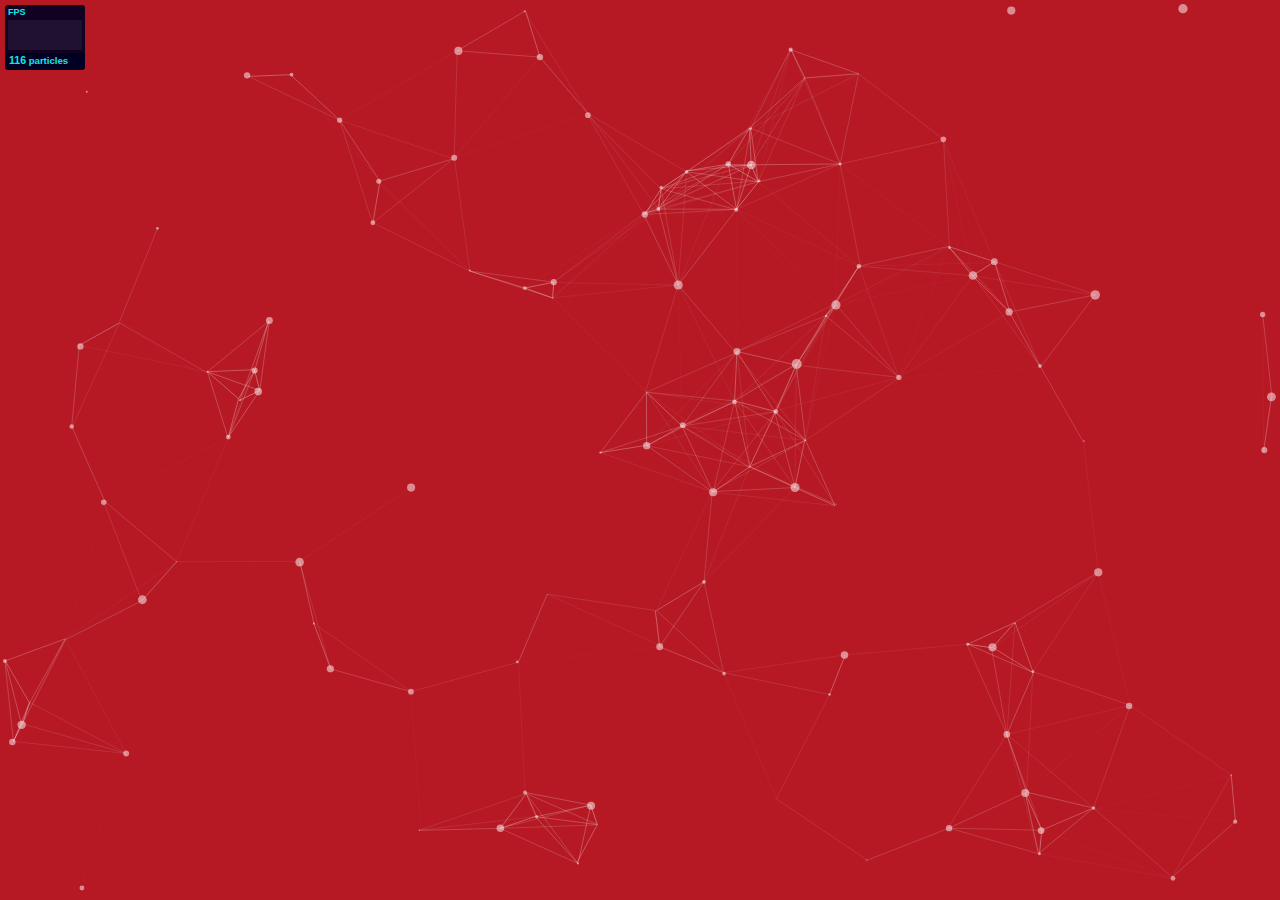
<file: assets/particles.js-master/particles.js-master/demo/index.html>
<!DOCTYPE html>
<html lang="en">
<head>
  <meta charset="utf-8">
  <title>particles.js</title>
  <meta name="description" content="particles.js is a lightweight JavaScript library for creating particles.">
  <meta name="author" content="Vincent Garreau" />
  <meta name="viewport" content="width=device-width, initial-scale=1.0, minimum-scale=1.0, maximum-scale=1.0, user-scalable=no">
  <link rel="stylesheet" media="screen" href="css/style.css">
</head>
<body>

<!-- count particles -->
<div class="count-particles">
  <span class="js-count-particles">--</span> particles
</div>

<!-- particles.js container -->
<div id="particles-js"></div>

<!-- scripts -->
<script src="../particles.js"></script>
<script src="js/app.js"></script>

<!-- stats.js -->
<script src="js/lib/stats.js"></script>
<script>
  var count_particles, stats, update;
  stats = new Stats;
  stats.setMode(0);
  stats.domElement.style.position = 'absolute';
  stats.domElement.style.left = '0px';
  stats.domElement.style.top = '0px';
  document.body.appendChild(stats.domElement);
  count_particles = document.querySelector('.js-count-particles');
  update = function() {
    stats.begin();
    stats.end();
    if (window.pJSDom[0].pJS.particles && window.pJSDom[0].pJS.particles.array) {
      count_particles.innerText = window.pJSDom[0].pJS.particles.array.length;
    }
    requestAnimationFrame(update);
  };
  requestAnimationFrame(update);
</script>

</body>
</html>
</file>
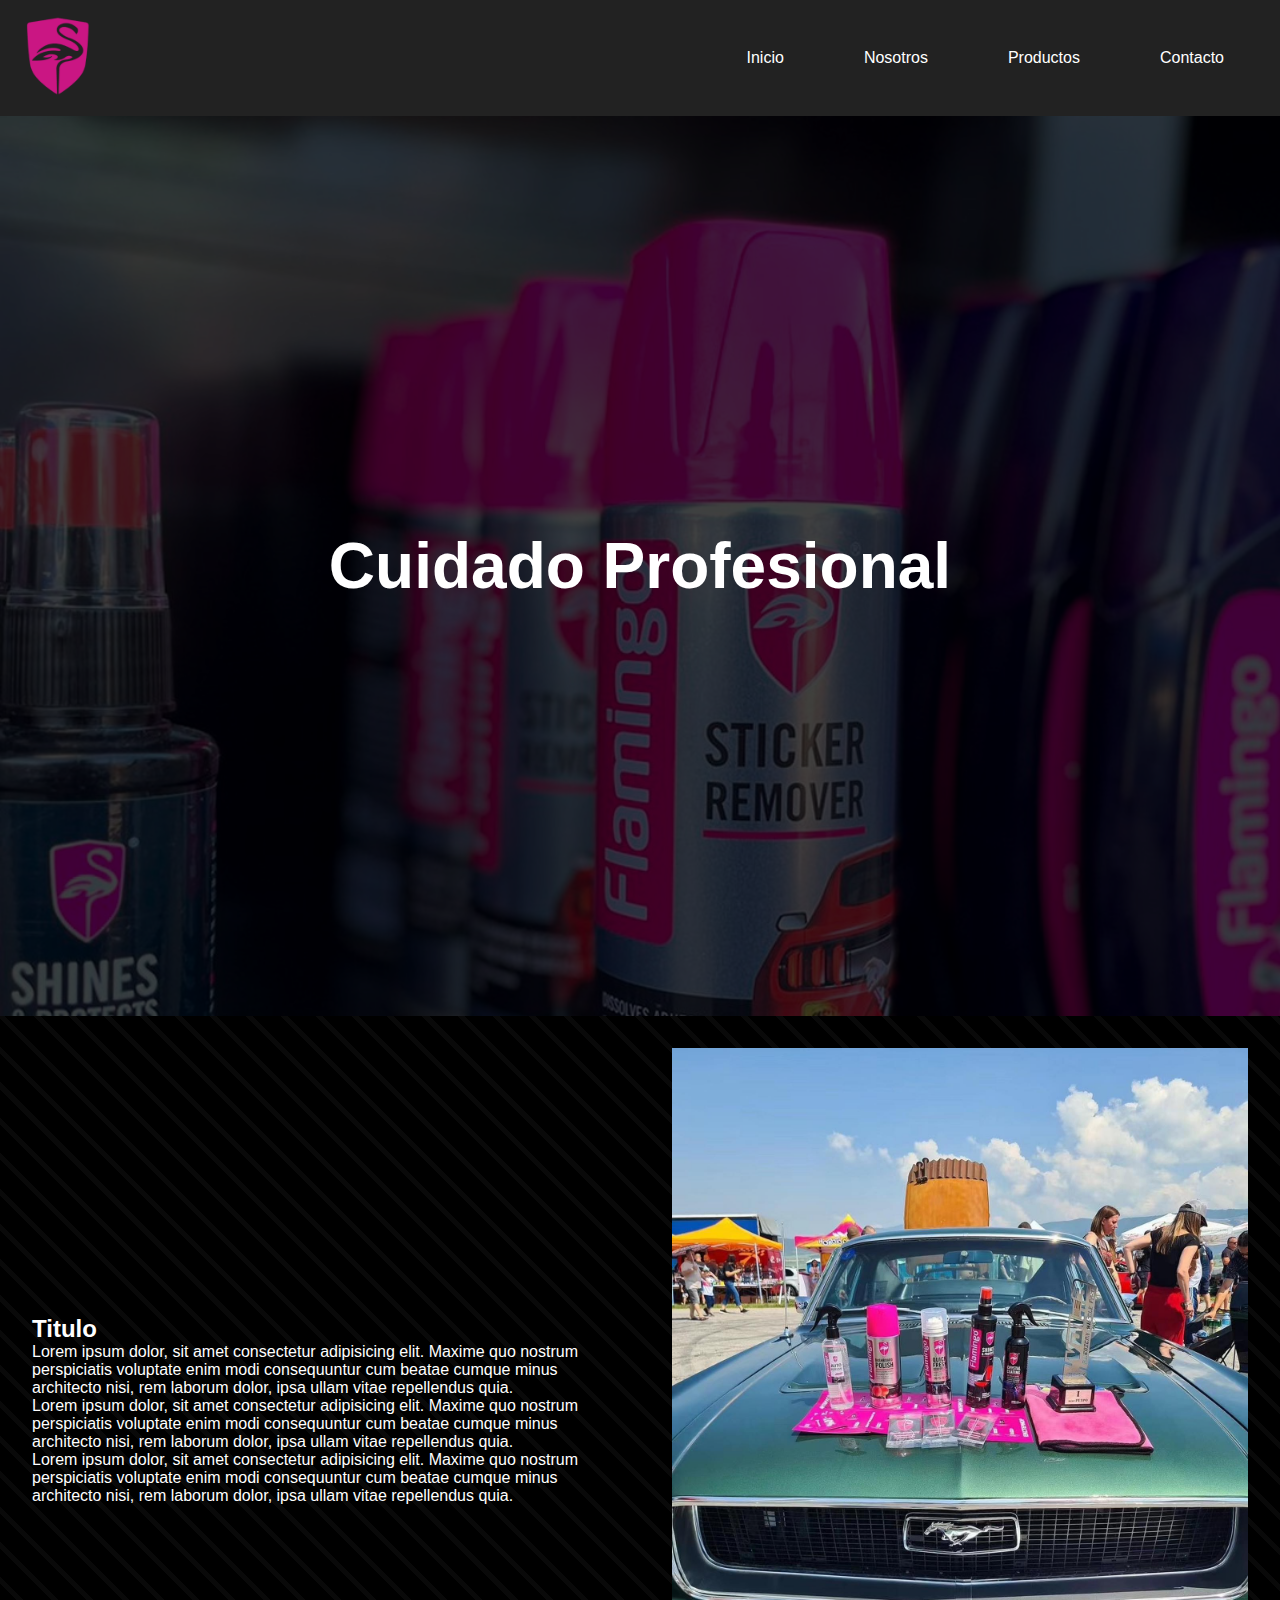
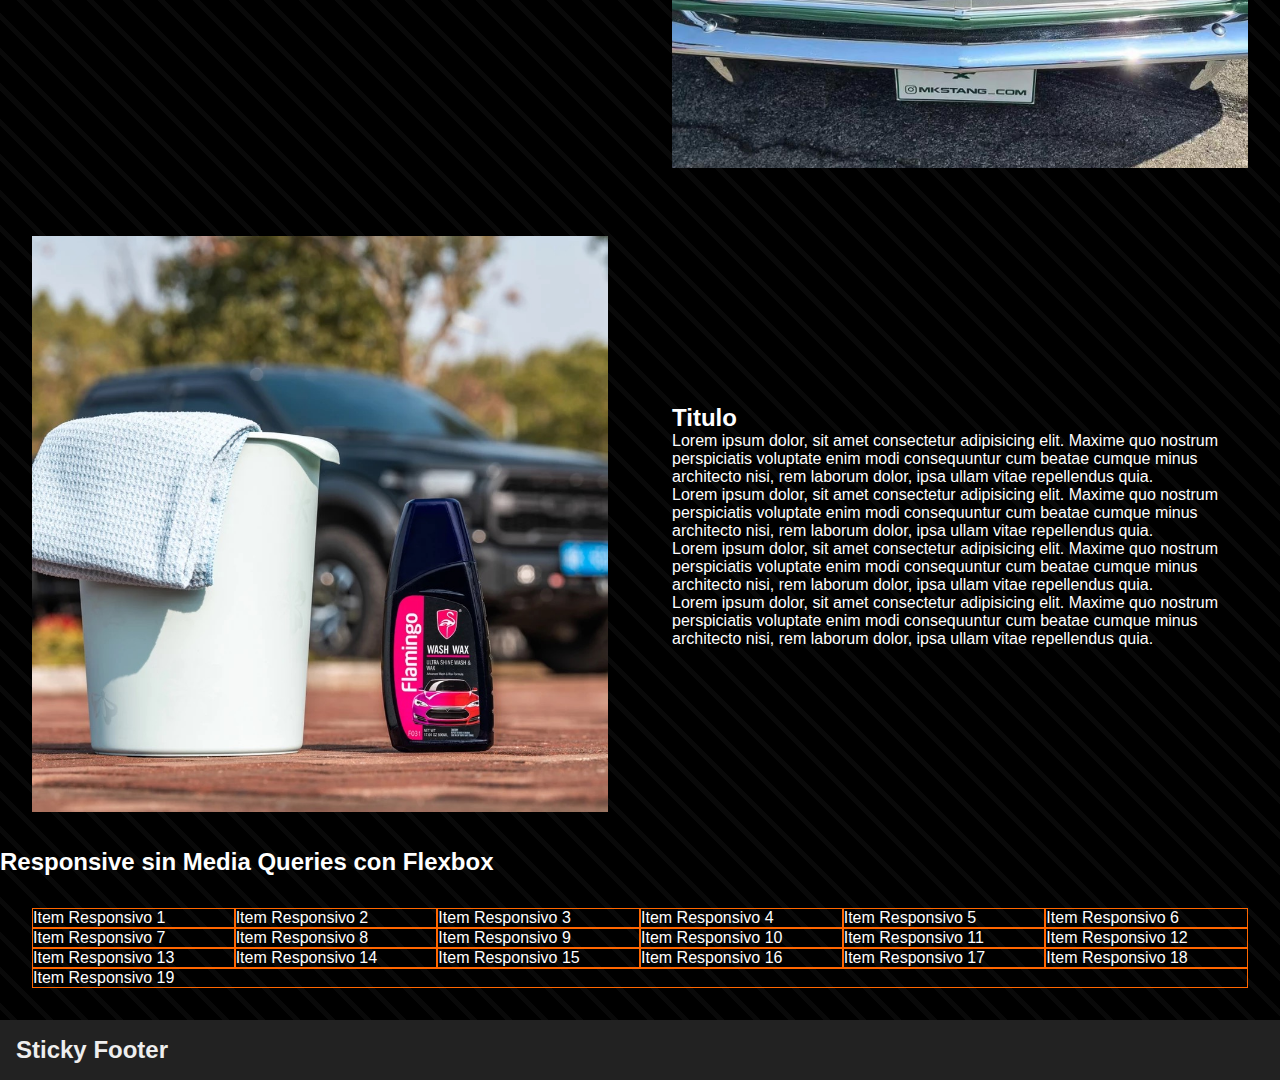
<file: template.html>
<!DOCTYPE html>
<html lang="es">
<head>
    <meta charset="UTF-8">
    <meta name="viewport" content="width=device-width, initial-scale=1.0">
    <link rel="stylesheet" href="/css/landing-page.css">
    <link rel="stylesheet" href="https://cdnjs.cloudflare.com/ajax/libs/font-awesome/6.0.0-beta3/css/all.min.css">
    <link rel="icon" href="/assets/favicon_io/favicon.ico" type="image/x-icon">
    <title>Flamingo Guatemala</title>

</head>
<body>

    <header class="titulares header">
        <div class="logo" id="logo">
            <a href="#index.html"><img src="/assets/favicon_io/android-chrome-192x192.png" alt="logo"></a>
            
        </div>
        <nav class="menu">
            <ul>
                <li><a href="#index.html">Inicio</a></li>
                <li><a href="/navbar/nosotros.html">Nosotros</a></li>
                <li><a href="#">Productos</a></li>
                <li><a href="#">Contacto</a></li>
            </ul>
        </nav>
    </header>

    <main>
        
        <article class="hero-image">
            <div>
                <h1>Cuidado Profesional</h1>
            </div>
        </article>
        
        <section class="flex-container">
            <article class="flex-item ">
                <h2>Titulo</h2>
                <p>Lorem ipsum dolor, sit amet consectetur adipisicing elit. Maxime quo nostrum perspiciatis voluptate enim modi consequuntur cum beatae cumque minus architecto nisi, rem laborum dolor, ipsa ullam vitae repellendus quia.</p>
                <p>Lorem ipsum dolor, sit amet consectetur adipisicing elit. Maxime quo nostrum perspiciatis voluptate enim modi consequuntur cum beatae cumque minus architecto nisi, rem laborum dolor, ipsa ullam vitae repellendus quia.</p>
                <p>Lorem ipsum dolor, sit amet consectetur adipisicing elit. Maxime quo nostrum perspiciatis voluptate enim modi consequuntur cum beatae cumque minus architecto nisi, rem laborum dolor, ipsa ullam vitae repellendus quia.</p>
            </article>
            <article class="flex-item">
                <img src="/assets/mustang.jpg" alt="background">
            </article>
        </section>
        <section class="flex-container flex-row-reverse">
            <article class="flex-item">
                <h2>Titulo</h2>
                <p>Lorem ipsum dolor, sit amet consectetur adipisicing elit. Maxime quo nostrum perspiciatis voluptate enim modi consequuntur cum beatae cumque minus architecto nisi, rem laborum dolor, ipsa ullam vitae repellendus quia.</p>
                <p>Lorem ipsum dolor, sit amet consectetur adipisicing elit. Maxime quo nostrum perspiciatis voluptate enim modi consequuntur cum beatae cumque minus architecto nisi, rem laborum dolor, ipsa ullam vitae repellendus quia.</p>
                <p>Lorem ipsum dolor, sit amet consectetur adipisicing elit. Maxime quo nostrum perspiciatis voluptate enim modi consequuntur cum beatae cumque minus architecto nisi, rem laborum dolor, ipsa ullam vitae repellendus quia.</p>
                <p>Lorem ipsum dolor, sit amet consectetur adipisicing elit. Maxime quo nostrum perspiciatis voluptate enim modi consequuntur cum beatae cumque minus architecto nisi, rem laborum dolor, ipsa ullam vitae repellendus quia.</p>
            </article>
            <article class="flex-item">
                <img src="/assets/wash-wax-3.jpg" alt="Laptop Lenovo">
            </article>
        </section>
        <h2>Responsive sin Media Queries con Flexbox</h2>
        <section class="flex-responsive">
            <article class="flex-responsive-item">Item Responsivo 1</article>
            <article class="flex-responsive-item">Item Responsivo 2</article>
            <article class="flex-responsive-item">Item Responsivo 3</article>
            <article class="flex-responsive-item">Item Responsivo 4</article>
            <article class="flex-responsive-item">Item Responsivo 5</article>
            <article class="flex-responsive-item">Item Responsivo 6</article>
            <article class="flex-responsive-item">Item Responsivo 7</article>
            <article class="flex-responsive-item">Item Responsivo 8</article>
            <article class="flex-responsive-item">Item Responsivo 9</article>
            <article class="flex-responsive-item">Item Responsivo 10</article>
            <article class="flex-responsive-item">Item Responsivo 11</article>
            <article class="flex-responsive-item">Item Responsivo 12</article>
            <article class="flex-responsive-item">Item Responsivo 13</article>
            <article class="flex-responsive-item">Item Responsivo 14</article>
            <article class="flex-responsive-item">Item Responsivo 15</article>
            <article class="flex-responsive-item">Item Responsivo 16</article>
            <article class="flex-responsive-item">Item Responsivo 17</article>
            <article class="flex-responsive-item">Item Responsivo 18</article>
            <article class="flex-responsive-item">Item Responsivo 19</article>
        </section>
    </main>
    
    <footer class="titulares">
        <h2>Sticky Footer</h2>
    </footer>

    <script src="/js/landing-page.js"></script>
</body>
</html>
</file>
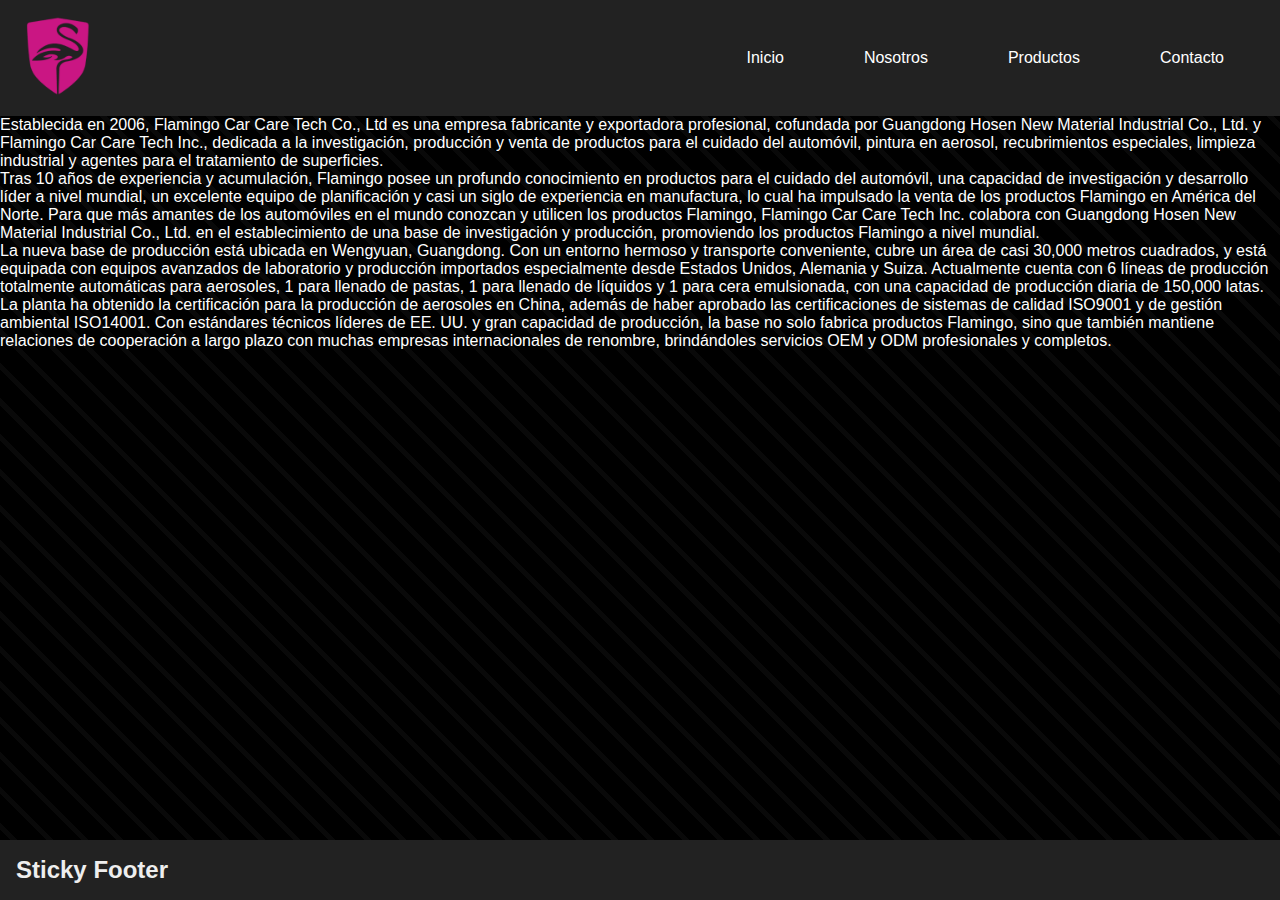
<file: navbar/nosotros.html>
<!DOCTYPE html>
<html lang="en">
<head>
    <meta charset="UTF-8">
    <meta name="viewport" content="width=device-width, initial-scale=1.0">
    <link rel="stylesheet" href="/css/nosotros.css">
    <link rel="stylesheet" href="https://cdnjs.cloudflare.com/ajax/libs/font-awesome/6.0.0-beta3/css/all.min.css">
    <link rel="icon" href="/assets/favicon_io/favicon.ico" type="image/x-icon">
    <title>Flamingo Guatemala</title>

</head>
<body>

    <header class="titulares header">
        <div class="logo" id="logo">
            <a href="#index.html"><img src="/assets/favicon_io/android-chrome-192x192.png" alt="logo"></a>
            
        </div>
        <nav class="menu">
            <ul>
                <li><a href="#index.html">Inicio</a></li>
                <li><a href="/navbar/nosotros.html">Nosotros</a></li>
                <li><a href="#">Productos</a></li>
                <li><a href="#">Contacto</a></li>
            </ul>
        </nav>
    </header>

    <main>


    <p>Establecida en 2006, Flamingo Car Care Tech Co., Ltd es una empresa fabricante y exportadora profesional, cofundada por Guangdong Hosen New Material Industrial Co., Ltd. y Flamingo Car Care Tech Inc., dedicada a la investigación, producción y venta de productos para el cuidado del automóvil, pintura en aerosol, recubrimientos especiales, limpieza industrial y agentes para el tratamiento de superficies.</p>

    <p>Tras 10 años de experiencia y acumulación, Flamingo posee un profundo conocimiento en productos para el cuidado del automóvil, una capacidad de investigación y desarrollo líder a nivel mundial, un excelente equipo de planificación y casi un siglo de experiencia en manufactura, lo cual ha impulsado la venta de los productos Flamingo en América del Norte. Para que más amantes de los automóviles en el mundo conozcan y utilicen los productos Flamingo, Flamingo Car Care Tech Inc. colabora con Guangdong Hosen New Material Industrial Co., Ltd. en el establecimiento de una base de investigación y producción, promoviendo los productos Flamingo a nivel mundial.</p>

    <p>La nueva base de producción está ubicada en Wengyuan, Guangdong. Con un entorno hermoso y transporte conveniente, cubre un área de casi 30,000 metros cuadrados, y está equipada con equipos avanzados de laboratorio y producción importados especialmente desde Estados Unidos, Alemania y Suiza. Actualmente cuenta con 6 líneas de producción totalmente automáticas para aerosoles, 1 para llenado de pastas, 1 para llenado de líquidos y 1 para cera emulsionada, con una capacidad de producción diaria de 150,000 latas. La planta ha obtenido la certificación para la producción de aerosoles en China, además de haber aprobado las certificaciones de sistemas de calidad ISO9001 y de gestión ambiental ISO14001. Con estándares técnicos líderes de EE. UU. y gran capacidad de producción, la base no solo fabrica productos Flamingo, sino que también mantiene relaciones de cooperación a largo plazo con muchas empresas internacionales de renombre, brindándoles servicios OEM y ODM profesionales y completos.</p>
    

    </main>

    <footer class="titulares">
        <h2>Sticky Footer</h2>
    </footer>

</body>
</html>
</file>
<file: css/landing-page.css>
:root {
            --primary-color: #ca1683;
            --secondary-color: #222;
            --bg-image: url("/assets/sticker-remover.jpg");
            --text-color: #ffffff;
            --font-family: 'Open Sans', sans-serif;
            --font-size: 1rem;
            --bg-color: #000000;
            --opacity: 1;
            --bg-gradient: repeating-linear-gradient(45deg, #090909, #090909 5px, #000000 5px, #000000 25px);
        }
        
        *, 
        *::before,
        *::after {
            box-sizing: border-box;
            margin: 0;
            padding: 0;
        }

        body {
            display: flex;
            flex-direction: column;
            min-height: 100vh;
            font-family: sans-serif;
            background-color: var(--bg-color);
            opacity: var(--opacity);
            background: var(--bg-gradient);
            color: var(--text-color);
        }

        main {
            flex-grow: 1;
        }

        img {
            max-width: 100%;
            height: auto;
        }

        .titulares {
            background-color: #222;
            color: #eee;
            padding: 1rem;
        }

        .header {
            display: flex;
            align-items: center;
        }

        .menu ul {
            list-style-type: none;
            display: flex;
        }

        .menu a {
            color: #fff;
            text-decoration: none;
            padding: 2rem;
            transition: all 0.5s ease-in-out;
            border-radius: 10px;
        }

        .menu a:hover {
            background-color: var(--primary-color);
        }

        .logo {
            width: 5rem;
            height: auto;
            transition: all 1s ease-in-out;
        }

        .logo:hover {
            transform: rotate(360deg);
            transition: all 1s ease-in-out;
        }

        .hero-image {
            min-height: 100vh;
            background-repeat: no-repeat;
            background-size: cover;
            background-image: url("/assets/sticker-remover.jpg");
            color: white;
        }

        .hero-image div {
            background-color: rgba(0, 0, 0, .75);
            min-height: inherit;
            display: flex;
            justify-content: center;
            align-items: center;
            text-align: center;
        }

        .hero-image h1 {
            font-size: 5vw;
        }

        .flex-responsive {
            display: flex;
            flex-flow:  row wrap;
            padding: 2rem;
        }

        .flex-responsive-item {
            flex: 1 1 200px;
            border: thin solid #f60;
        }

        @media screen and (min-width: 1024px) {
            .header {
                display: flex;
                flex-direction: row;
                justify-content: space-between;
            }
            .menu ul{
                display: flex;
            }

            .menu li {
                padding: 0.5rem;
            }
            .flex-container {
                display: flex;
                flex-direction: row;
                align-items: center;                
            }

            .flex-item {
                flex: 0 0 50%;
                padding: 2rem;
            }
            .flex-order-1 {
                order: 1;
            }
            .flex-row-reverse {
                flex-direction: row-reverse;
            }
            
        }
</file>
<file: css/nosotros.css>
:root {
            --primary-color: #ca1683;
            --secondary-color: #222;
            --bg-image: url("/assets/sticker-remover.jpg");
            --text-color: #ffffff;
            --font-family: 'Open Sans', sans-serif;
            --font-size: 1rem;
            --bg-color: #000000;
            --opacity: 1;
            --bg-gradient: repeating-linear-gradient(45deg, #090909, #090909 5px, #000000 5px, #000000 25px);
        }
        
        *, 
        *::before,
        *::after {
            box-sizing: border-box;
            margin: 0;
            padding: 0;
        }

        body {
            display: flex;
            flex-direction: column;
            min-height: 100vh;
            font-family: sans-serif;
            background-color: var(--bg-color);
            opacity: var(--opacity);
            background: var(--bg-gradient);
            color: var(--text-color);
        }

        main {
            flex-grow: 1;
        }

        img {
            max-width: 100%;
            height: auto;
        }

        .titulares {
            background-color: #222;
            color: #eee;
            padding: 1rem;
        }

        .header {
            display: flex;
            align-items: center;
        }

        .menu ul {
            list-style-type: none;
            display: flex;
        }

        .menu a {
            color: #fff;
            text-decoration: none;
            padding: 2rem;
            transition: all 0.5s ease-in-out;
            border-radius: 10px;
        }

        .menu a:hover {
            background-color: var(--primary-color);
        }

        .logo {
            width: 5rem;
            height: auto;
            transition: all 1s ease-in-out;
        }

        .logo:hover {
            transform: rotate(360deg);
            transition: all 1s ease-in-out;
        }

         .flex-responsive {
            display: flex;
            flex-flow:  row wrap;
            padding: 2rem;
        }

        .flex-responsive-item {
            flex: 1 1 200px;
            border: thin solid #f60;
        }

        @media screen and (min-width: 1024px) {
            .header {
                display: flex;
                flex-direction: row;
                justify-content: space-between;
            }
            .menu ul{
                display: flex;
            }

            .menu li {
                padding: 0.5rem;
            }
            .flex-container {
                display: flex;
                flex-direction: row;
                align-items: center;                
            }

            .flex-item {
                flex: 0 0 50%;
                padding: 2rem;
            }
            .flex-order-1 {
                order: 1;
            }
            .flex-row-reverse {
                flex-direction: row-reverse;
            }
            
        }
</file>
<file: assets/particles.js-master/particles.js-master/demo/css/style.css>
/* =============================================================================
   HTML5 CSS Reset Minified - Eric Meyer
   ========================================================================== */

html,body,div,span,object,iframe,h1,h2,h3,h4,h5,h6,p,blockquote,pre,abbr,address,cite,code,del,dfn,em,img,ins,kbd,q,samp,small,strong,sub,sup,var,b,i,dl,dt,dd,ol,ul,li,fieldset,form,label,legend,table,caption,tbody,tfoot,thead,tr,th,td,article,aside,canvas,details,figcaption,figure,footer,header,hgroup,menu,nav,section,summary,time,mark,audio,video{margin:0;padding:0;border:0;outline:0;font-size:100%;vertical-align:baseline;background:transparent}
body{line-height:1}
article,aside,details,figcaption,figure,footer,header,hgroup,menu,nav,section{display:block}
nav ul{list-style:none}
blockquote,q{quotes:none}
blockquote:before,blockquote:after,q:before,q:after{content:none}
a{margin:0;padding:0;font-size:100%;vertical-align:baseline;background:transparent;text-decoration:none}
mark{background-color:#ff9;color:#000;font-style:italic;font-weight:bold}
del{text-decoration:line-through}
abbr[title],dfn[title]{border-bottom:1px dotted;cursor:help}
table{border-collapse:collapse;border-spacing:0}
hr{display:block;height:1px;border:0;border-top:1px solid #ccc;margin:1em 0;padding:0}
input,select{vertical-align:middle}
li{list-style:none}


/* =============================================================================
   My CSS
   ========================================================================== */

/* ---- base ---- */

html,body{ 
	width:100%;
	height:100%;
	background:#111;
}

html{
  -webkit-tap-highlight-color: rgba(0, 0, 0, 0);
}

body{
  font:normal 75% Arial, Helvetica, sans-serif;
}

canvas{
  display:block;
  vertical-align:bottom;
}


/* ---- stats.js ---- */

.count-particles{
  background: #000022;
  position: absolute;
  top: 48px;
  left: 0;
  width: 80px;
  color: #13E8E9;
  font-size: .8em;
  text-align: left;
  text-indent: 4px;
  line-height: 14px;
  padding-bottom: 2px;
  font-family: Helvetica, Arial, sans-serif;
  font-weight: bold;
}

.js-count-particles{
  font-size: 1.1em;
}

#stats,
.count-particles{
  -webkit-user-select: none;
  margin-top: 5px;
  margin-left: 5px;
}

#stats{
  border-radius: 3px 3px 0 0;
  overflow: hidden;
}

.count-particles{
  border-radius: 0 0 3px 3px;
}


/* ---- particles.js container ---- */

#particles-js{
  width: 100%;
  height: 100%;
  background-color: #b61924;
  background-image: url('');
  background-size: cover;
  background-position: 50% 50%;
  background-repeat: no-repeat;
}
</file>
